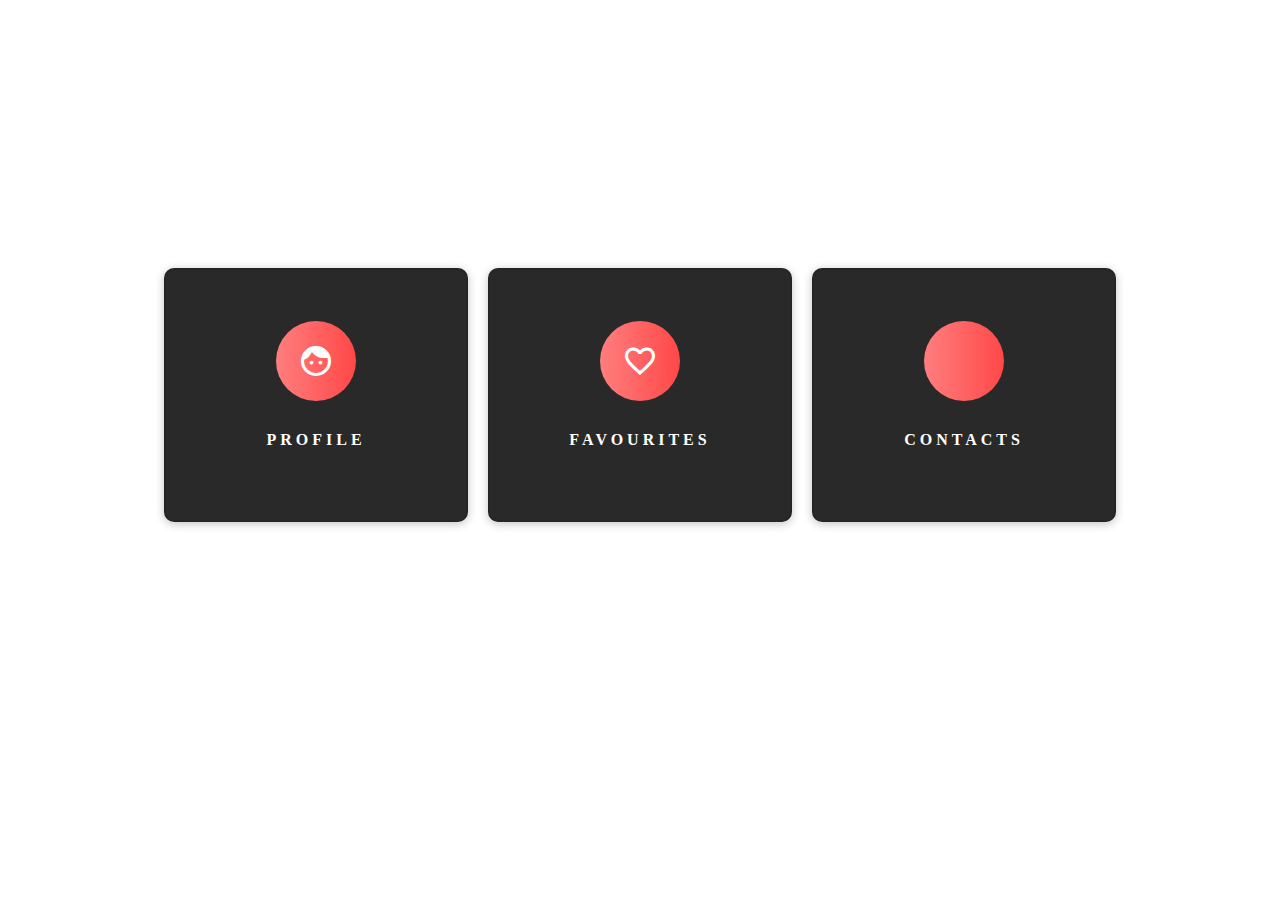
<file: mosaic.html>
<!DOCTYPE html>
<html lang="en">
<head>
    <meta charset="UTF-8">
    <meta name="viewport" content="width=device-width, initial-scale=1.0">
    <link rel="stylesheet" href="css1.css">
    <title>Document</title>
</head>
<body>
  <link href="https://fonts.googleapis.com/icon?family=Material+Icons" rel="stylesheet">

  <!-- about -->
  <div class="about">
     <a class="bg_links social portfolio" href="https://www.rafaelalucas.com" target="_blank">
        <span class="icon"></span>
     </a>
     <a class="bg_links social dribbble" href="https://dribbble.com/rafaelalucas" target="_blank">
        <span class="icon"></span>
     </a>
     <a class="bg_links social linkedin" href="https://www.linkedin.com/in/rafaelalucas/" target="_blank">
        <span class="icon"></span>
     </a>
     <a class="bg_links logo"></a>
  </div>
  <!-- end about -->
     
     <div class="content">
        <!-- card -->
        <div class="card">
           
              <div class="icon"><i class="material-icons md-36">face</i></div>
              <p class="title">Profile</p>
              <p class="text">Click to see or edit your profile page.</p>
           
        </div>
        <!-- end card -->
        <!-- card -->
        <div class="card">
           
              <div class="icon"><i class="material-icons md-36">favorite_border</i></div>
              <p class="title">Favourites</p>
              <p class="text">Check all your favourites in one place.</p>
           
        </div>
        <!-- end card -->
        <!-- card -->
        <div class="card">
           
              <div class="icon"><i class="material-icons md-36">alternate_email</i></div>
              <p class="title">Contacts</p>
              <p class="text">Add or change your contacts and links.</p>
           
        </div>
        <!-- end card -->
     
  
     
     </div>
  </div>
  
  
  
</body>
</html>
</file>
<file: css1.css>
.about {
  position: fixed;
  z-index: 10;
  bottom: 10px;
  right: 10px;
  width: 40px;
  height: 40px;
  display: flex;
  justify-content: flex-end;
  align-items: flex-end;
  transition: all 0.2s ease;
}
.about .bg_links {
  width: 40px;
  height: 40px;
  border-radius: 100%;
  display: flex;
  justify-content: center;
  align-items: center;
  background-color: rgba(255, 255, 255, 0.2);
  border-radius: 100%;
  backdrop-filter: blur(5px);
  position: absolute;
}
.about .logo {
  width: 40px;
  height: 40px;
  z-index: 9;
  background-image: url(https://rafaelalucas91.github.io/assets/codepen/logo_white.svg);
  background-size: 50%;
  background-repeat: no-repeat;
  background-position: 10px 7px;
  opacity: 0.9;
  transition: all 1s 0.2s ease;
  bottom: 0;
  right: 0;
}
.about .social {
  opacity: 0;
  right: 0;
  bottom: 0;
}
.about .social .icon {
  width: 100%;
  height: 100%;
  background-size: 20px;
  background-repeat: no-repeat;
  background-position: center;
  background-color: transparent;
  display: flex;
  transition: all 0.2s ease, background-color 0.4s ease;
  opacity: 0;
  border-radius: 100%;
}
.about .social.portfolio {
  transition: all 0.8s ease;
}
.about .social.portfolio .icon {
  background-image: url(https://rafaelalucas91.github.io/assets/codepen/link.svg);
}
.about .social.dribbble {
  transition: all 0.3s ease;
}
.about .social.dribbble .icon {
  background-image: url(https://rafaelalucas91.github.io/assets/codepen/dribbble.svg);
}
.about .social.linkedin {
  transition: all 0.8s ease;
}
.about .social.linkedin .icon {
  background-image: url(https://rafaelalucas91.github.io/assets/codepen/linkedin.svg);
}
.about:hover {
  width: 105px;
  height: 105px;
  transition: all 0.6s cubic-bezier(0.64, 0.01, 0.07, 1.65);
}
.about:hover .logo {
  opacity: 1;
  transition: all 0.6s ease;
}
.about:hover .social {
  opacity: 1;
}
.about:hover .social .icon {
  opacity: 0.9;
}
.about:hover .social:hover {
  background-size: 28px;
}
.about:hover .social:hover .icon {
  background-size: 65%;
  opacity: 1;
}
.about:hover .social.portfolio {
  right: 0;
  bottom: calc(100% - 40px);
  transition: all 0.3s 0s cubic-bezier(0.64, 0.01, 0.07, 1.65);
}
.about:hover .social.portfolio .icon:hover {
  background-color: #698fb7;
}
.about:hover .social.dribbble {
  bottom: 45%;
  right: 45%;
  transition: all 0.3s 0.15s cubic-bezier(0.64, 0.01, 0.07, 1.65);
}
.about:hover .social.dribbble .icon:hover {
  background-color: #ea4c89;
}
.about:hover .social.linkedin {
  bottom: 0;
  right: calc(100% - 40px);
  transition: all 0.3s 0.25s cubic-bezier(0.64, 0.01, 0.07, 1.65);
}
.about:hover .social.linkedin .icon:hover {
  background-color: #0077b5;
}

.wrapper1 {
  width: 100vw;
  margin: 0 auto;
  height: 400px;
  background-color: #161616;
  display: flex;
  justify-content: center;
  align-items: center;
  position: relative;
  transition: all 0.3s ease;
}

@media screen and (max-width: 767px) {
  .wrapper {
    height: 700px;
  }
}
.content {
  max-width: 1024px;
  width: 100%;
  padding: 0 4%;
  padding-top: 250px;
  margin: 0 auto;
  display: flex;
  justify-content: center;
  align-items: center;
}

@media screen and (max-width: 767px) {
  .content {
    padding-top: 300px;
    flex-direction: column;
  }
}
.card {
  width: 100%;
  max-width: 300px;
  min-width: 200px;
  height: 250px;
  background-color: #292929;
  margin: 10px;
  border-radius: 10px;
  box-shadow: 0px 2px 10px rgba(0, 0, 0, 0.24);
  border: 2px solid rgba(7, 7, 7, 0.12);
  font-size: 16px;
  transition: all 0.3s ease;
  position: relative;
  display: flex;
  justify-content: center;
  align-items: center;
  flex-direction: column;
  cursor: pointer;
  transition: all 0.3s ease;
}

.icon {
  margin: 0 auto;
  width: 100%;
  height: 80px;
  max-width: 80px;
  background: linear-gradient(90deg, #FF7E7E 0%, #FF4848 40%, rgba(0, 0, 0, 0.28) 60%);
  border-radius: 100%;
  display: flex;
  justify-content: center;
  align-items: center;
  color: white;
  transition: all 0.8s ease;
  background-position: 0px;
  background-size: 200px;
}

.material-icons.md-18 {
  font-size: 18px;
}

.material-icons.md-24 {
  font-size: 24px;
}

.material-icons.md-36 {
  font-size: 36px;
}

.material-icons.md-48 {
  font-size: 48px;
}

.card .title {
  width: 100%;
  margin: 0;
  text-align: center;
  margin-top: 30px;
  color: white;
  font-weight: 600;
  text-transform: uppercase;
  letter-spacing: 4px;
}

.card .text {
  width: 80%;
  margin: 0 auto;
  font-size: 13px;
  text-align: center;
  margin-top: 20px;
  color: white;
  font-weight: 200;
  letter-spacing: 2px;
  opacity: 0;
  max-height: 0;
  transition: all 0.3s ease;
}

.card:hover {
  height: 270px;
}

.card:hover .info {
  height: 90%;
}

.card:hover .text {
  transition: all 0.3s ease;
  opacity: 1;
  max-height: 40px;
}

.card:hover .icon {
  background-position: -120px;
  transition: all 0.3s ease;
}

.card:hover .icon i {
  background: linear-gradient(90deg, #FF7E7E, #FF4848);
  -webkit-background-clip: text;
  -webkit-text-fill-color: transparent;
  opacity: 1;
  transition: all 0.3s ease;
}
</file>
